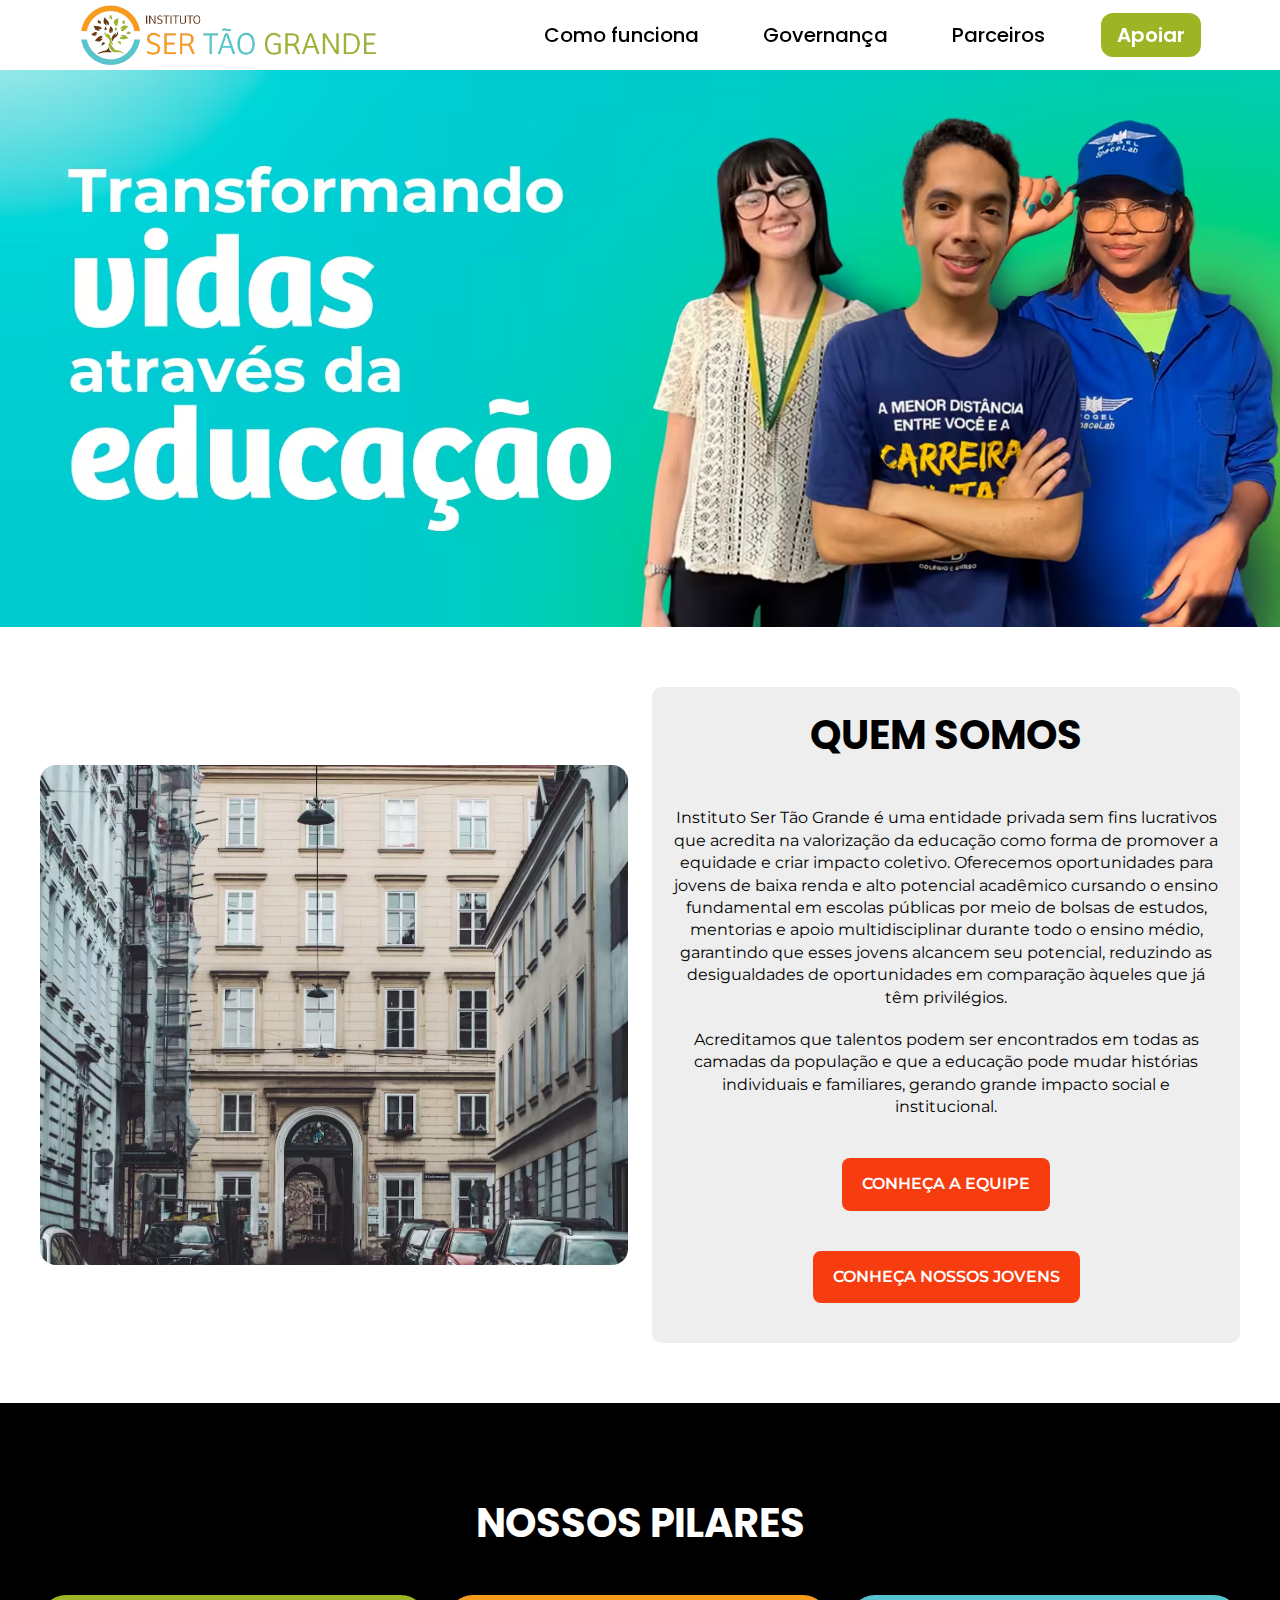
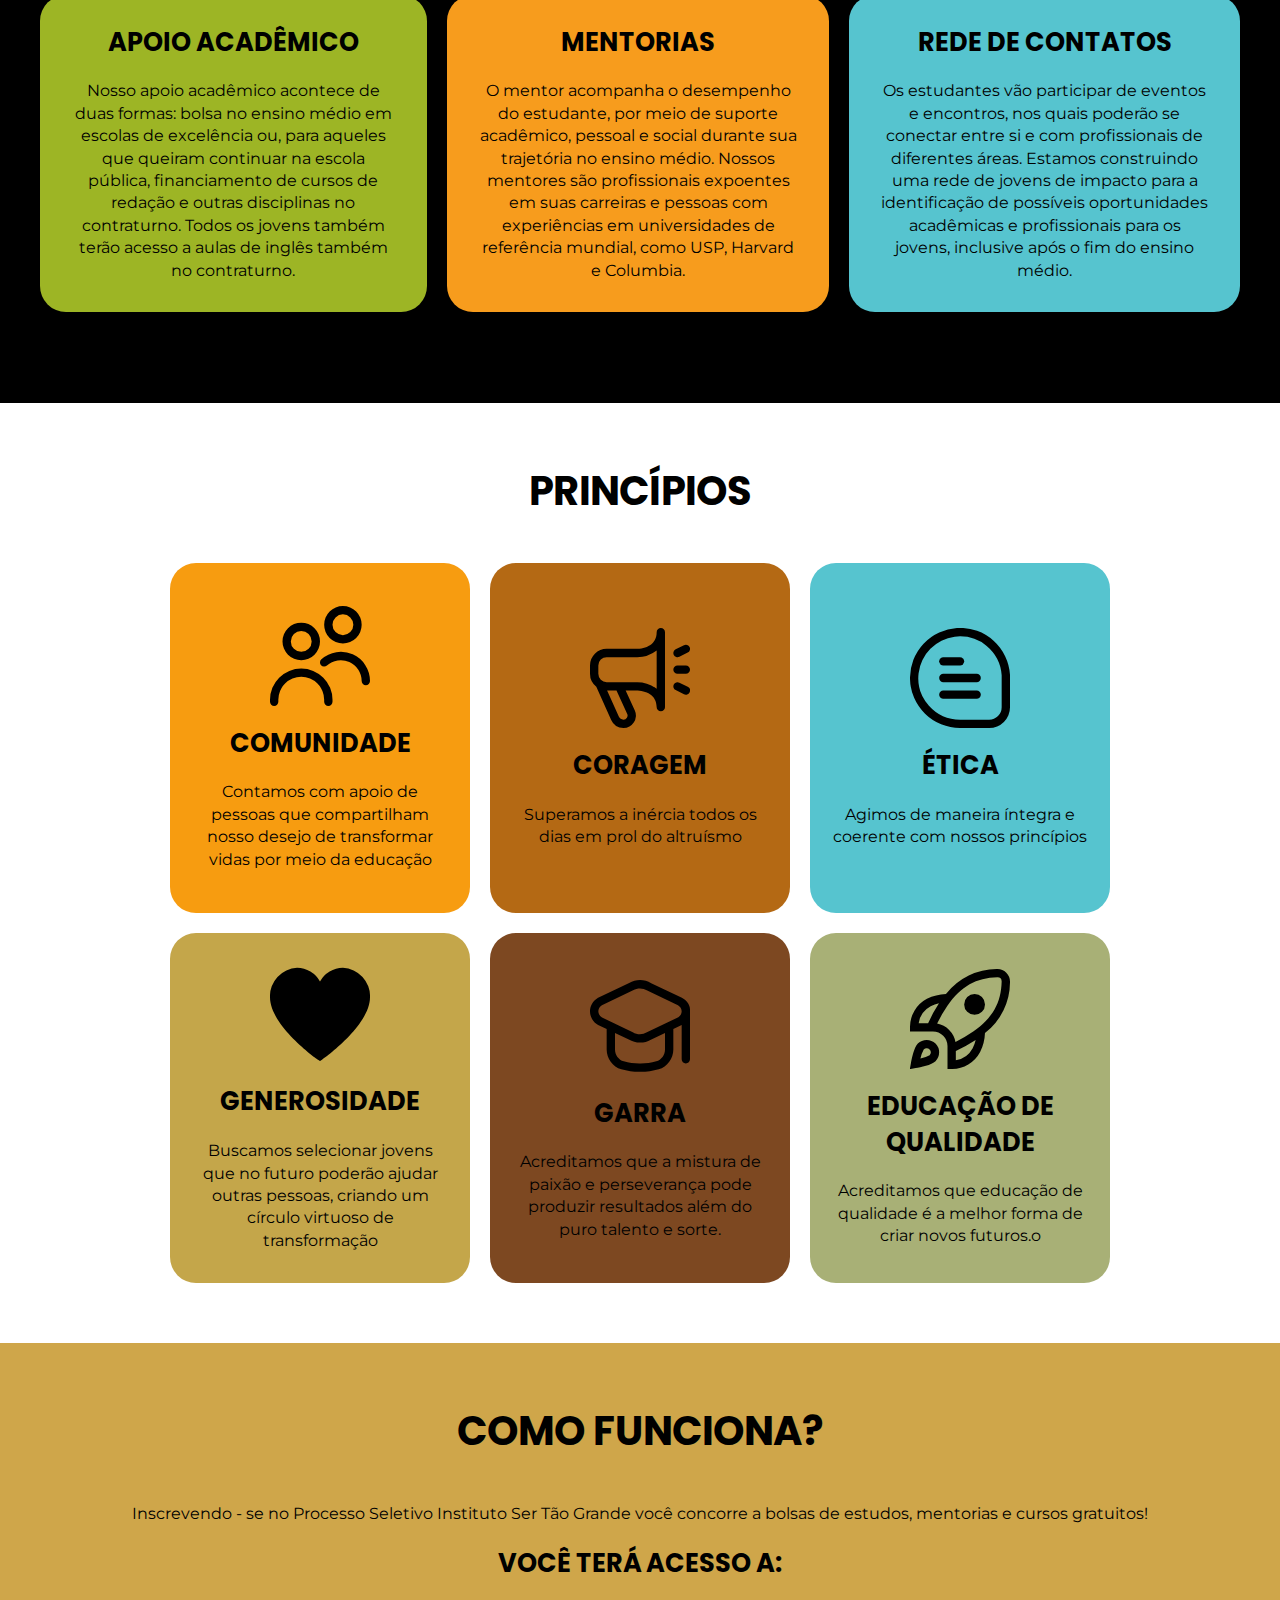
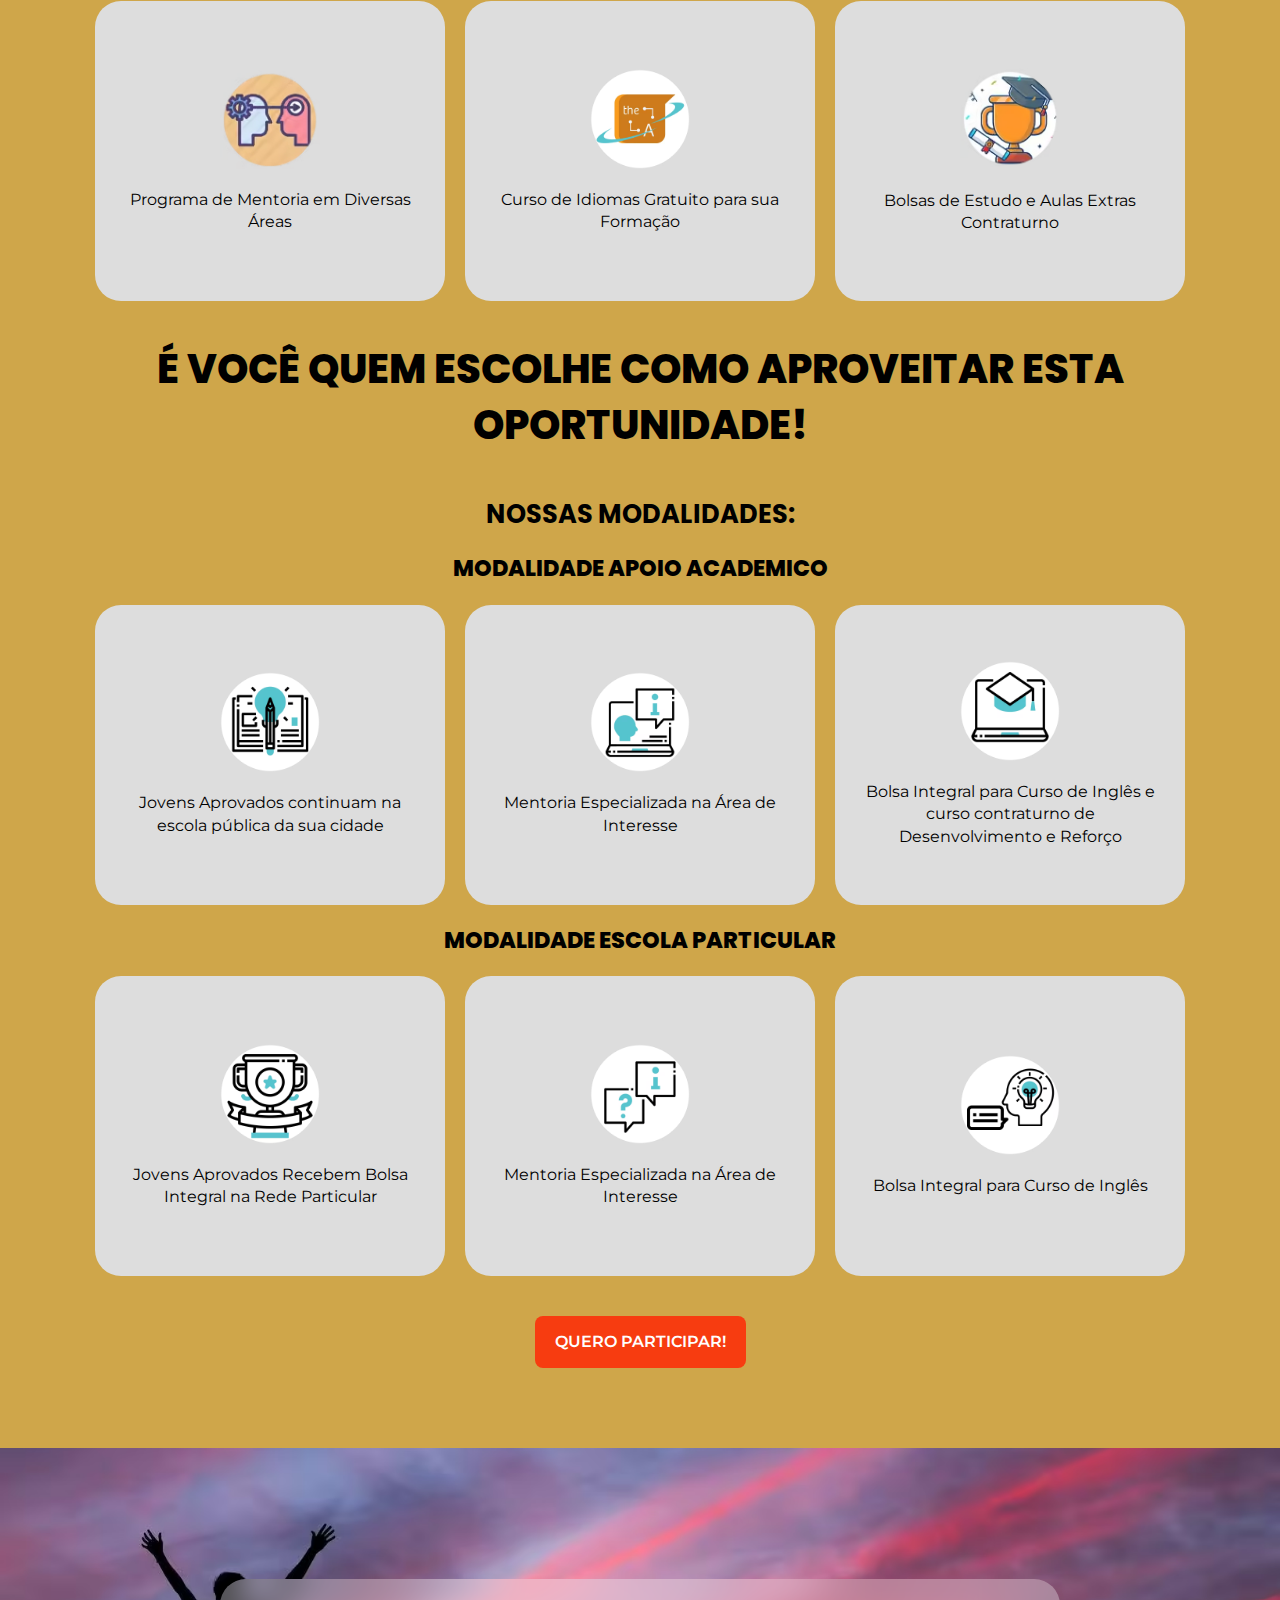
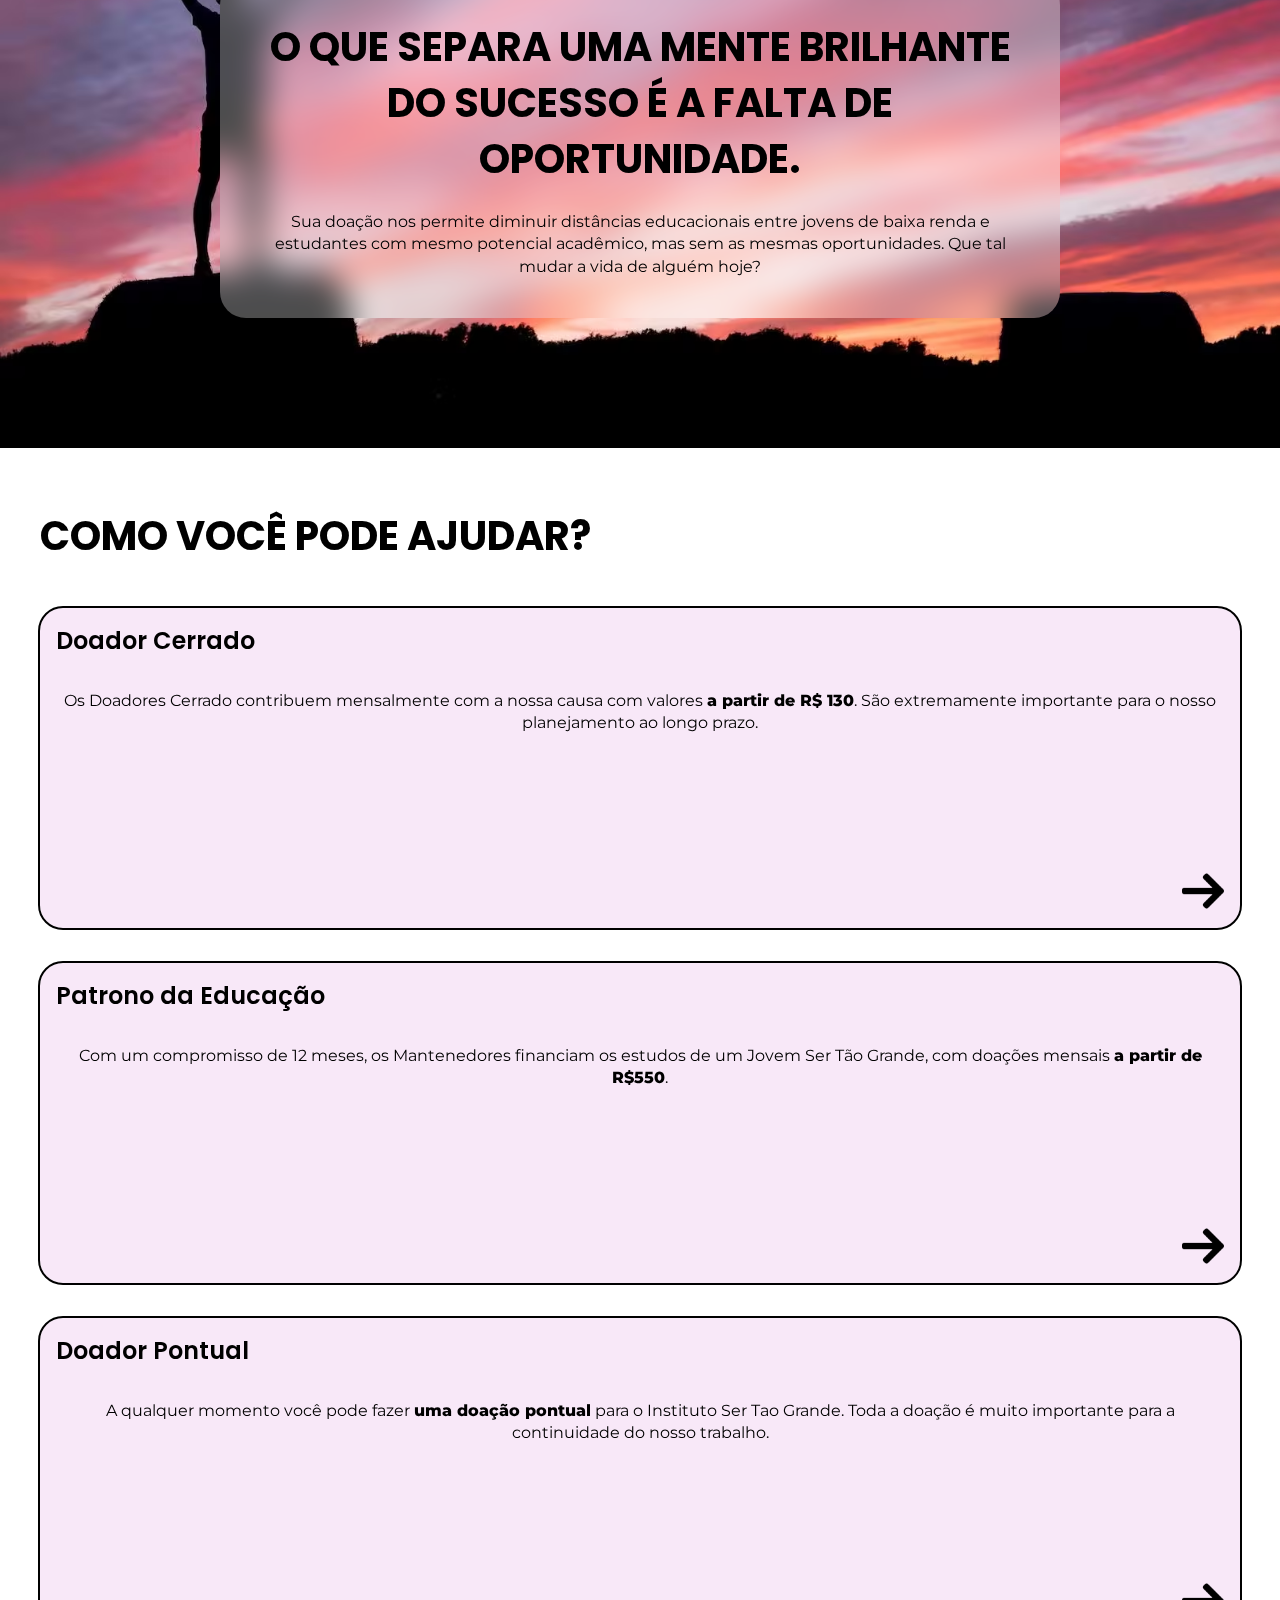
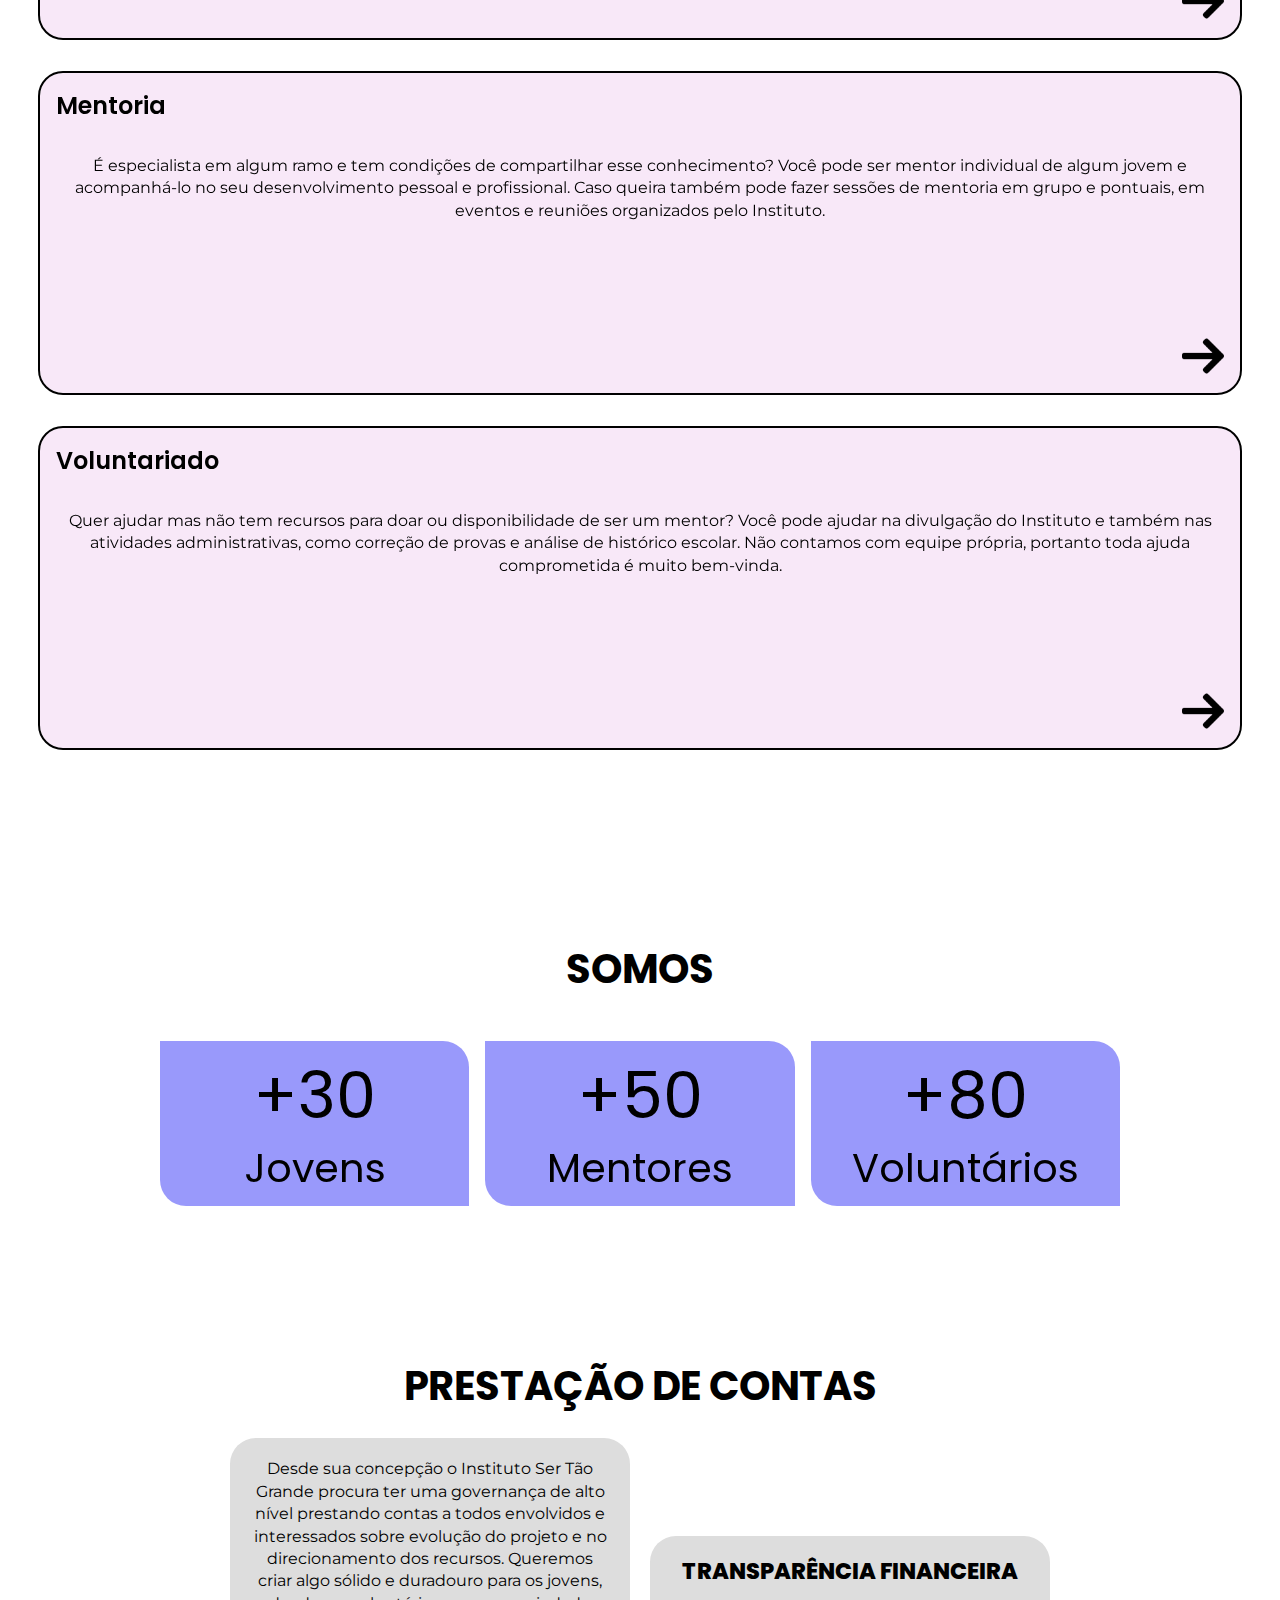
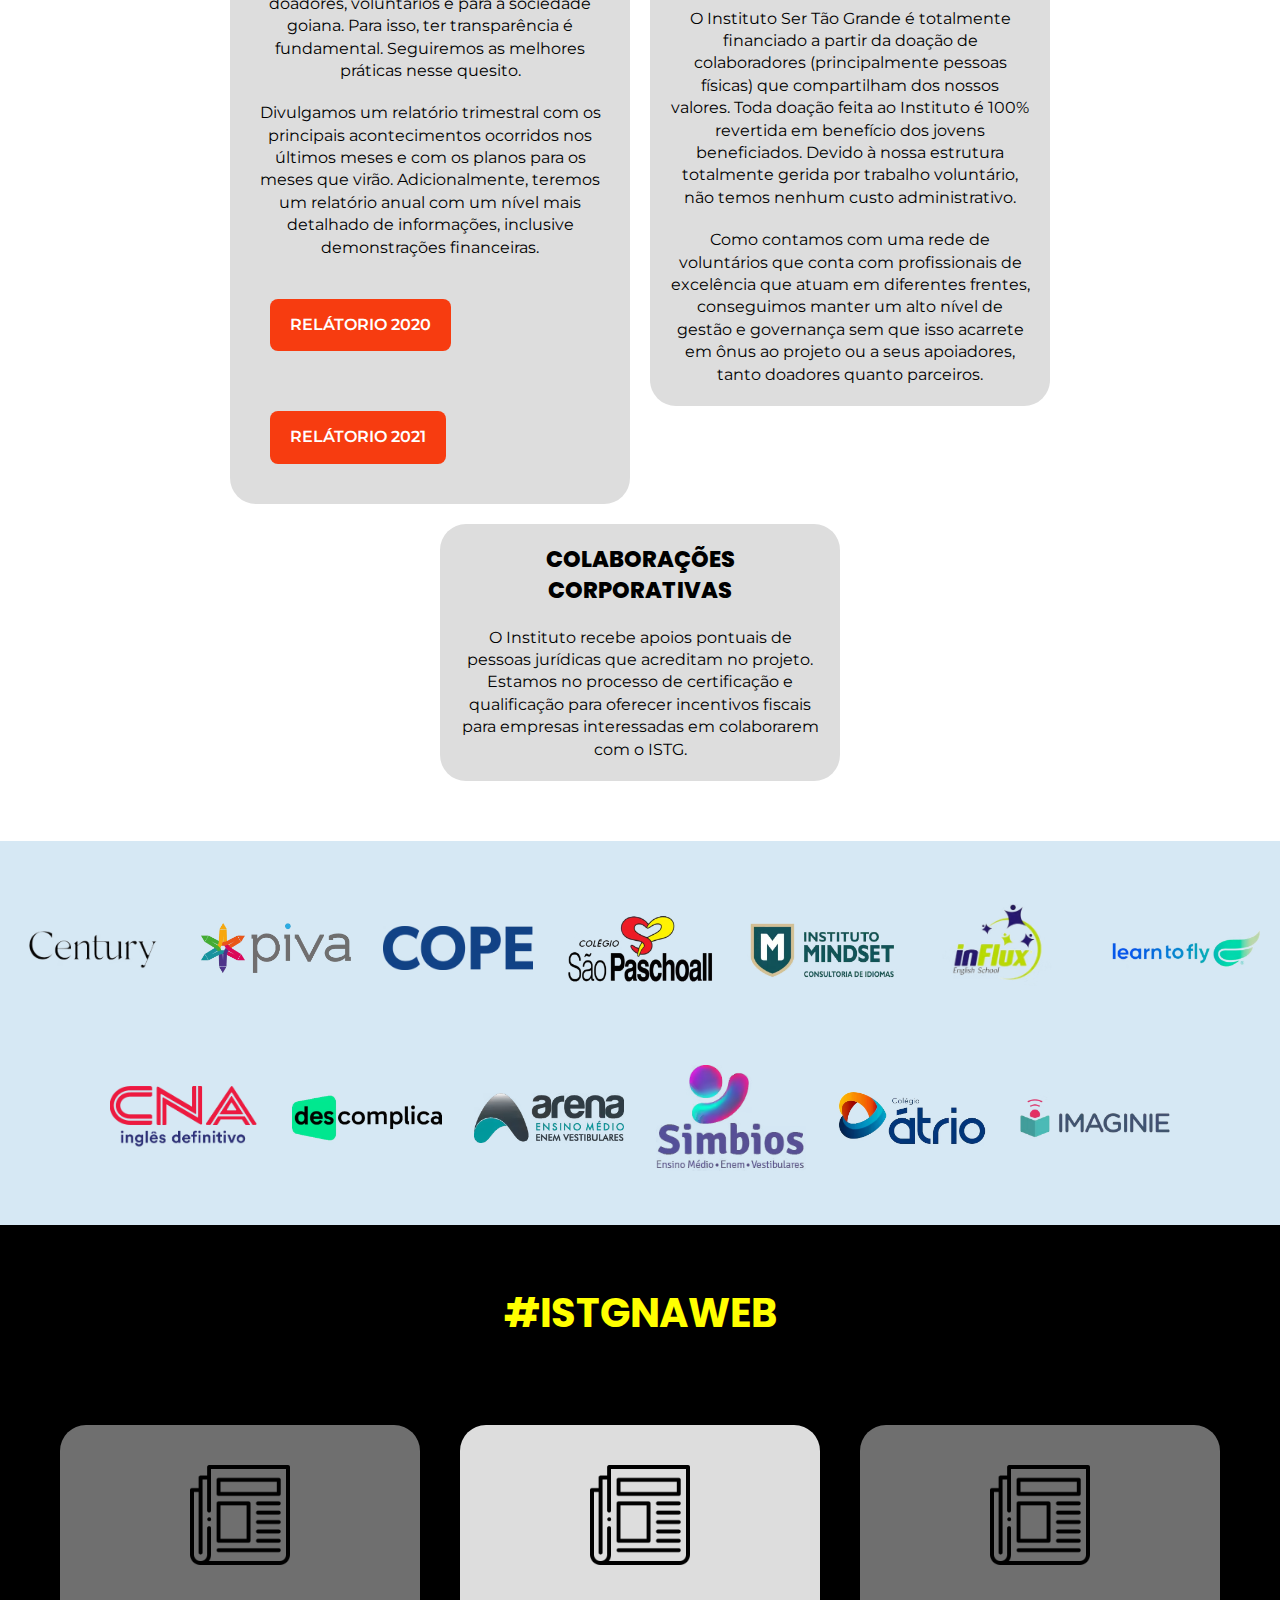
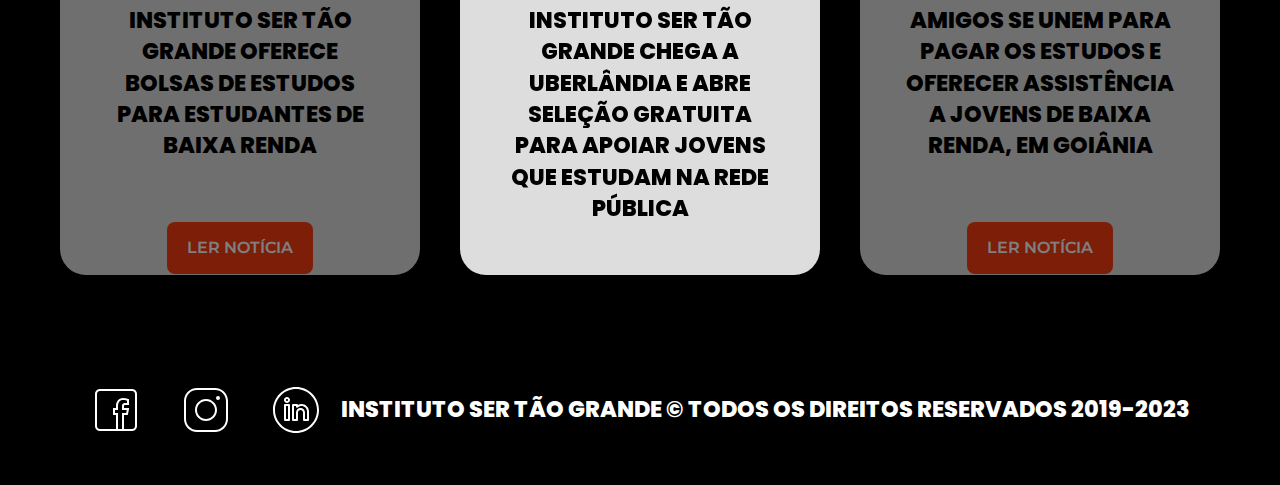
<file: index.html>
<!DOCTYPE html>
<html lang="pt-br">
	<head>
		<meta charset="UTF-8" />
		<link rel="preconnect" href="https://fonts.googleapis.com" />
		<link rel="preconnect" href="https://fonts.gstatic.com" crossorigin />

		<meta http-equiv="X-UA-Compatible" content="IE=edge" />
		<meta name="viewport" content="width=device-width, initial-scale=1.0" />
		<meta rel="canonical" href="https://institutosertaogrande.org" />
		<meta
			name="description"
			content="Instituto Ser Tão Grande é uma ONG de Goiânia e Uberlândia que fomenta educação de qualidade e oportunidades para jovens do 9ºano"
		/>
		<meta
			name="keywords"
			content="instituto ser tão grande, vestibular, educação, oportunidade, goiânia, uberlândia, instituto, ensino médio, baixa renda, ensino fundamental, disciplinas, voluntário"
		/>

		<meta property="og:locale" content="pt_BR" />
		<meta property="og:type" content="website" />
		<meta
			property="og:title"
			content="Bolsas de estudos - Impulsionando Jovens Talentos do Interior do Brasil"
		/>
		<meta
			property="og:description"
			content="Instituto Ser Tão Grande é uma ONG de Goiânia e Uberlândia que fomenta educação de qualidade e oportunidades para jovens do 9ºano"
		/>
		<meta property="og:url" content="https://institutosertaogrande.org/" />
		<meta property="og:site_name" content="Instituto Ser Tão Grande" />
		<link rel="icon" href="./img/Mobile/logo-mobile.avif" type="image.avif" />

		<link rel="preconnect" href="https://fonts.googleapis.com" />
		<link rel="preconnect" href="https://fonts.gstatic.com" crossorigin />
		<link rel="preload" href="./css/global.css" as="style" />
		<link rel=" stylesheet" href="./css/global.css" />

		<title>ISTG | Bolsas de estudos e monitoria escolar</title>
	</head>

	<body>
		<header class="headerContent">
			<section class="infoContent">
				<picture class="infoContent__logo">
					<source
						srcset="./img/Mobile/logo-mobile.avif"
						media="(max-width: 768px)"
						width="200px"
						height="200px"
					/>
					<img
						src=" ./img/Desktop/logo-desktop.avif"
						width="500px"
						height="100px"
						alt="Instituto Ser Tão Grande"
					/>
				</picture>

				<nav class="infoContent__menu" aria-label="Menu de Navegação">
					<ul>
						<li><a href="#howitworks">Como funciona</a></li>
						<li><a href="#governance">Governança</a></li>
						<li><a href="#partner">Parceiros</a></li>
						<li><a href="#donation" id="buttonLink">Apoiar</a></li>
					</ul>
				</nav>
			</section>
		</header>

		<section class="bannerContent" aria-label="Banner de nossas campanhas">
			<img
				role="banner"
				src="./img/Desktop/bg.avif"
				alt="Transformando vidas através da educação"
				width="1720px"
				height="749px"
			/>
		</section>

		<article class="aboutContent container" aria-labelledby="quem-somos">
			<picture class="aboutContent__image">
				<img
					src="./img/Desktop/quemsomos.avif"
					width="1333px"
					height="2000px"
					alt="Estante cor marrom no estilo rustica amadeirada cheia de livros"
				/>
			</picture>
			<section class="aboutContent__text">
				<h2 id="quem-somos" class="title">Quem somos</h2>
				<p>
					Instituto Ser Tão Grande é uma entidade privada sem fins lucrativos
					que acredita na valorização da educação como forma de promover a
					equidade e criar impacto coletivo. Oferecemos oportunidades para
					jovens de baixa renda e alto potencial acadêmico cursando o ensino
					fundamental em escolas públicas por meio de bolsas de estudos,
					mentorias e apoio multidisciplinar durante todo o ensino médio,
					garantindo que esses jovens alcancem seu potencial, reduzindo as
					desigualdades de oportunidades em comparação àqueles que já têm
					privilégios.
				</p>

				<p>
					Acreditamos que talentos podem ser encontrados em todas as camadas da
					população e que a educação pode mudar histórias individuais e
					familiares, gerando grande impacto social e institucional.
				</p>
				<div class="containerButton">
					<a class="globalButton" href="#">Conheça a equipe</a>
					<a class="globalButton" href="#">Conheça nossos jovens</a>
				</div>
			</section>
		</article>

		<section class="aboutPilars container" aria-label="Nossos Pílares">
			<h2 class="title">Nossos pilares</h2>
			<div class="card-content">
				<div class="aboutPilars--card">
					<h3 class="title-secondary">Apoio Acadêmico</h3>
					<p>
						Nosso apoio acadêmico acontece de duas formas: bolsa no ensino médio
						em escolas de excelência ou, para aqueles que queiram continuar na
						escola pública, financiamento de cursos de redação e outras
						disciplinas no contraturno. Todos os jovens também terão acesso a
						aulas de inglês também no contraturno.
					</p>
				</div>
				<div class="aboutPilars--card">
					<h3 class="title-secondary">Mentorias</h3>
					<p>
						O mentor acompanha o desempenho do estudante, por meio de suporte
						acadêmico, pessoal e social durante sua trajetória no ensino médio.
						Nossos mentores são profissionais expoentes em suas carreiras e
						pessoas com experiências em universidades de referência mundial,
						como USP, Harvard e Columbia.
					</p>
				</div>
				<div class="aboutPilars--card">
					<h3 class="title-secondary">Rede de contatos</h3>
					<p>
						Os estudantes vão participar de eventos e encontros, nos quais
						poderão se conectar entre si e com profissionais de diferentes
						áreas. Estamos construindo uma rede de jovens de impacto para a
						identificação de possíveis oportunidades acadêmicas e profissionais
						para os jovens, inclusive após o fim do ensino médio.
					</p>
				</div>
			</div>
		</section>

		<section
			class="aboutPrinciples container card-content"
			aria-label="Princípios"
		>
			<h2 class="title">Princípios</h2>
			<section class="grid-layout">
				<div class="card-content aboutPrinciples--card">
					<div class="icon">
						<img
							src="./img/icons/Comunidade.svg"
							width="128px"
							height="128px"
							alt="Ícone de duas pessoas uma ao lado da outra"
						/>
					</div>
					<h3 class="title-secondary">Comunidade</h3>
					<p>
						Contamos com apoio de pessoas que compartilham nosso desejo de
						transformar vidas por meio da educação
					</p>
				</div>

				<div class="card-content aboutPrinciples--card">
					<div class="icon">
						<img
							src="./img/icons/Coragem.svg"
							width="128px"
							height="128px"
							alt="Ícone de um megafone"
						/>
					</div>
					<h3 class="title-secondary">Coragem</h3>
					<p>Superamos a inércia todos os dias em prol do altruísmo</p>
				</div>

				<div class="card-content aboutPrinciples--card">
					<div class="icon">
						<img
							src="./img/icons/Etica.svg"
							width="128px"
							height="128px"
							alt="Ícone de um balão de texto"
						/>
					</div>
					<h3 class="title-secondary">Ética</h3>
					<p>Agimos de maneira íntegra e coerente com nossos princípios</p>
				</div>

				<div class="card-content aboutPrinciples--card">
					<div class="icon">
						<img
							src="./img/icons/Generosidade.svg"
							width="128px"
							height="128px"
							alt="Ícone de um coração"
						/>
					</div>
					<h3 class="title-secondary">Generosidade</h3>
					<p>
						Buscamos selecionar jovens que no futuro poderão ajudar outras
						pessoas, criando um círculo virtuoso de transformação
					</p>
				</div>

				<div class="card-content aboutPrinciples--card">
					<div class="icon">
						<img
							src="./img/icons/Garra.svg"
							width="128px"
							height="128px"
							alt="Ícone de um chapeu de formatura"
						/>
					</div>
					<h3 class="title-secondary">Garra</h3>
					<p>
						Acreditamos que a mistura de paixão e perseverança pode produzir
						resultados além do puro talento e sorte.
					</p>
				</div>

				<div class="card-content aboutPrinciples--card">
					<div class="icon">
						<img
							src="./img/icons/Qualidade.svg"
							width="128px"
							height="128px"
							alt="Ícone de um foguete decolando"
						/>
					</div>
					<h3 class="title-secondary">Educação de qualidade</h3>
					<p>
						Acreditamos que educação de qualidade é a melhor forma de criar
						novos futuros.o
					</p>
				</div>
			</section>
		</section>

		<main>
			<article
				class="aboutWorks container"
				id="howitworks"
				aria-label="Como-funciona?"
			>
				<section class="aboutWorks__intro">
					<h2 class="title title-secondar">Como funciona?</h2>
					<p>
						Inscrevendo - se no Processo Seletivo Instituto Ser Tão Grande você
						concorre a bolsas de estudos, mentorias e cursos gratuitos!
					</p>
					<h3 id="acesso" class="title-secondary">Você terá acesso a:</h3>
					<section class="card-content card-wrapper">
						<div class="card-content-inside card-content">
							<div class="icon">
								<img
									src="./img/icons/Mentoria.avif"
									alt="Ícone de duas pessoas sincronizadas intelectualmente através da mentoria"
									width="106px"
									height="105px"
								/>
							</div>
							<p>Programa de Mentoria em Diversas Áreas</p>
						</div>
						<div class="card-content-inside card-content">
							<div class="icon">
								<img
									src="./img/icons/Linguas.avif"
									alt="Ícone de uma lista em ingles "
									width="106px"
									height="105px"
								/>
							</div>
							<p>Curso de Idiomas Gratuito para sua Formação</p>
						</div>
						<div class="card-content-inside card-content">
							<div class="icon">
								<img
									src="./img/icons/Bolsas.avif"
									width="106px"
									height="105px"
									alt="Ícone de um troféu por se graduar "
								/>
							</div>
							<p>Bolsas de Estudo e Aulas Extras Contraturno</p>
						</div>
					</section>
				</section>
				<section class="aboutWorks__modalities">
					<h2 class="title title-modalities">
						É você quem escolhe como aproveitar esta oportunidade!
					</h2>
					<h3 class="title-secondary">Nossas modalidades:</h3>
					<section class="Modalities--academic">
						<h4 class="title-tertiary">Modalidade apoio academico</h4>
						<section class="card-content card-wrapper">
							<div class="card-content-inside card-content">
								<div class="icon">
									<img
										src="./img/icons/Escola-publica.avif"
										width="106px"
										height="105px"
										alt="Ícone de um livro aberto com um lapís no meio"
									/>
								</div>
								<p>
									Jovens Aprovados continuam na escola pública da sua cidade
								</p>
							</div>
							<div class="card-content-inside card-content">
								<div class="icon">
									<img
										src="./img/icons/Mentoria-online.avif"
										width="106px"
										height="105px"
										alt="Ícone de um notebook com um balão de texto saindo da tela."
									/>
								</div>
								<p>Mentoria Especializada na Área de Interesse</p>
							</div>
							<div class="card-content-inside card-content">
								<div class="icon">
									<img
										src="./img/icons/Linguas-online.avif"
										width="106px"
										height="105px"
										alt="Ícone de um notebook com um chapéu de graduando na parte superior da tela."
									/>
								</div>
								<p>
									Bolsa Integral para Curso de Inglês e curso contraturno de
									Desenvolvimento e Reforço
								</p>
							</div>
						</section>
					</section>
					<section class="Modalities--academic">
						<h4 class="title-tertiary">Modalidade Escola Particular</h4>
						<section class="card-content card-wrapper">
							<div class="card-content-inside card-content">
								<div class="icon">
									<img
										src="./img/icons/Bolsa-integral.avif"
										width="106px"
										height="105px"
										alt="Ícone de um troféu de ganhador"
									/>
								</div>
								<p>
									Jovens Aprovados Recebem Bolsa Integral na Rede Particular
								</p>
							</div>
							<div class="card-content-inside card-content">
								<div class="icon">
									<img
										src="./img/icons/Mentoria-Presencial.avif"
										width="106px"
										height="105px"
										alt="Ícone de dois balões de texto"
									/>
								</div>
								<p>Mentoria Especializada na Área de Interesse</p>
							</div>
							<div class="card-content-inside card-content">
								<div class="icon">
									<img
										src="./img/icons/Linguas-presenciall.avif"
										width="106px"
										height="105px"
										alt="Ícone de uma pessoa com uma lampada na mente falando."
									/>
								</div>
								<p>Bolsa Integral para Curso de Inglês</p>
							</div>
						</section>
					</section>
				</section>
				<a
					class="globalButton"
					href="https://docs.google.com/forms/d/e/1FAIpQLScRsp3mkY_Sa-M4HvVHWEIqZzgh2W8BucN3vKjPEQLiWUqivw/closedform"
					target="_blank"
					>Quero participar!</a
				>
			</article>

			<article class="aboutCite container" aria-labelledby="Nosso-lema">
				<section class="aboutCite__info">
					<h1 class="title" id="Nosso-lema">
						O que separa uma mente brilhante do sucesso é a falta de
						oportunidade.
					</h1>
					<p>
						Sua doação nos permite diminuir distâncias educacionais entre jovens
						de baixa renda e estudantes com mesmo potencial acadêmico, mas sem
						as mesmas oportunidades. Que tal mudar a vida de alguém hoje?
					</p>
				</section>
			</article>

			<section
				class="aboutDonate container"
				id="donation"
				aria-label="Como-ajudar"
			>
				<h2 class="title title-secondar">Como você pode ajudar?</h2>

				<input type="radio" name="slider" id="item-1" checked />
				<input type="radio" name="slider" id="item-2" />
				<input type="radio" name="slider" id="item-3" />
				<input type="radio" name="slider" id="item-4" />
				<input type="radio" name="slider" id="item-5" />

				<div class="cards--donates">
					<label class="card--donate" for="item-1" id="help-1">
						<h3>Doador Cerrado</h3>
						<p>
							Os Doadores Cerrado contribuem mensalmente com a nossa causa com
							valores <strong>a partir de R$ 130</strong>. São extremamente
							importante para o nosso planejamento ao longo prazo.
						</p>

						<div class="navigation">
							<a
								href="https://grifa.me/campanha/natal-instituto-ser-tao-grande/doar"
								target="_blank"
							>
								<img
									src="./img/icons/arrow.avif"
									title="Saiba Mais"
									width="50px"
									height="50px"
									alt="https://grifa.me/campanha/natal-instituto-ser-tao-grande/doar"
								/>
							</a>
						</div>
					</label>

					<label class="card--donate" for="item-2" id="help-2">
						<h3>Patrono da Educação</h3>
						<p>
							Com um compromisso de 12 meses, os Mantenedores financiam os
							estudos de um Jovem Ser Tão Grande, com doações mensais
							<strong>a partir de R$550</strong>.
						</p>

						<div class="navigation">
							<a
								href="https://grifa.me/campanha/natal-instituto-ser-tao-grande/doar"
								target="_blank"
							>
								<img
									src="./img/icons/arrow.avif"
									title="Saiba Mais"
									width="50px"
									height="50px"
									alt="https://grifa.me/campanha/natal-instituto-ser-tao-grande/doar"
								/>
							</a>
						</div>
					</label>

					<label class="card--donate" for="item-3" id="help-3">
						<h3>Doador Pontual</h3>
						<p>
							A qualquer momento você pode fazer
							<strong>uma doação pontual</strong> para o Instituto Ser Tao
							Grande. Toda a doação é muito importante para a continuidade do
							nosso trabalho.
						</p>

						<div class="navigation">
							<a
								href="https://grifa.me/campanha/natal-instituto-ser-tao-grande/doar"
								target="_blank"
							>
								<img
									src="./img/icons/arrow.avif"
									title="Saiba Mais"
									width="50px"
									height="50px"
									alt="https://grifa.me/campanha/natal-instituto-ser-tao-grande/doar"
								/>
							</a>
						</div>
					</label>

					<label class="card--donate" for="item-4" id="help-4">
						<h3>Mentoria</h3>
						<p>
							É especialista em algum ramo e tem condições de compartilhar esse
							conhecimento? Você pode ser mentor individual de algum jovem e
							acompanhá-lo no seu desenvolvimento pessoal e profissional. Caso
							queira também pode fazer sessões de mentoria em grupo e pontuais,
							em eventos e reuniões organizados pelo Instituto.
						</p>
						<div class="navigation">
							<a
								href="https://docs.google.com/forms/d/e/1FAIpQLSfMbJ-Xw0Dyy92Dk9r_frgq3X2Jd-e4craJeuoKh6v98M1AQg/viewform"
								target="_blank"
							>
								<img
									src="./img/icons/arrow.avif"
									width="50px"
									height="50px"
									title="Saiba Mais"
									alt="https://docs.google.com/forms/d/e/1FAIpQLSfMbJ-Xw0Dyy92Dk9r_frgq3X2Jd-e4craJeuoKh6v98M1AQg/viewform"
								/>
							</a>
						</div>
					</label>

					<label class="card--donate" for="item-5" id="help-5">
						<h3>Voluntariado</h3>
						<p>
							Quer ajudar mas não tem recursos para doar ou disponibilidade de
							ser um mentor? Você pode ajudar na divulgação do Instituto e
							também nas atividades administrativas, como correção de provas e
							análise de histórico escolar. Não contamos com equipe própria,
							portanto toda ajuda comprometida é muito bem-vinda.
						</p>

						<div class="navigation">
							<a
								href="https://docs.google.com/forms/d/e/1FAIpQLSfMbJ-Xw0Dyy92Dk9r_frgq3X2Jd-e4craJeuoKh6v98M1AQg/viewform"
								target="_blank"
							>
								<img
									src="./img/icons/arrow.avif"
									title="Saiba Mais"
									width="50px"
									height="50px"
									alt="https://docs.google.com/forms/d/e/1FAIpQLSfMbJ-Xw0Dyy92Dk9r_frgq3X2Jd-e4craJeuoKh6v98M1AQg/viewform"
								/>
							</a>
						</div>
					</label>
				</div>
			</section>

			<section class="aboutNumbers container" aria-label="Nossos números">
				<h2 class="title">Somos</h2>
				<div class="aboutNumbers__content">
					<div class="numbers">
						<span class="contagem">30</span>
						<h3>Jovens</h3>
					</div>

					<div class="numbers">
						<span class="contagem">50</span>
						<h3>Mentores</h3>
					</div>

					<div class="numbers">
						<span class="contagem">80</span>
						<h3>Voluntários</h3>
					</div>
				</div>
			</section>
			<!-- <section class="aboutQuestion"></section> video -->
		</main>

		<div class="modal--wrapper" aria-label="Inscreva - se em nossa newsletter">
			<div class="modal__content">
				<div class="modal--top">
					<button class="closeModal">
						<img
							class="iconClose"
							src="./img/icons/closeIcon.svg"
							alt="Fechar Pop-up"
						/>
					</button>
				</div>
				<form class="modal--form" id="join-newsletter">
					<figure>
						<img src="./img/icons/envelope.avif" alt="ícone de e-mail" />

						<figcaption>Inscreva-se</figcaption>

						<p>Inscreva-se em nossa newsletter e fique atualizado!</p>
					</figure>

					<div class="group--field-btn">
						<input
							type="email"
							name="email"
							id="email"
							placeholder="Seu E-mail"
						/>

						<button id="btn-register" type="submit">Inscrever-se</button>
					</div>
				</form>
			</div>
		</div>

		<article
			class="aboutGovernance container"
			id="governance"
			aria-label="Finanças"
		>
			<h2 class="title">Prestação de contas</h2>
			<section class="aboutFinance" aria-label="Explicando nossas finanças">
				<section class="box">
					<p>
						Desde sua concepção o Instituto Ser Tão Grande procura ter uma
						governança de alto nível prestando contas a todos envolvidos e
						interessados sobre evolução do projeto e no direcionamento dos
						recursos. Queremos criar algo sólido e duradouro para os jovens,
						doadores, voluntários e para a sociedade goiana. Para isso, ter
						transparência é fundamental. Seguiremos as melhores práticas nesse
						quesito.
					</p>
					<p>
						Divulgamos um relatório trimestral com os principais acontecimentos
						ocorridos nos últimos meses e com os planos para os meses que virão.
						Adicionalmente, teremos um relatório anual com um nível mais
						detalhado de informações, inclusive demonstrações financeiras.
					</p>
					<a
						class="globalButton"
						href="https://drive.google.com/file/d/1ktUAN3JzfAdjT0soBkrPYnHVnGMlv3Q8/view?usp=sharing"
						target="_blank"
						>Relátorio 2020</a
					>
					<a
						class="globalButton"
						href="https://drive.google.com/file/d/1JGKMfusWYr88parwOwgIsfUryFniAevN/view?usp=sharing"
						target="_blank"
						>Relátorio 2021</a
					>
				</section>
				<section class="box" aria-labelledby="Transparência">
					<h2 id="Transparência" class="title-tertiary">
						Transparência financeira
					</h2>
					<p>
						O Instituto Ser Tão Grande é totalmente financiado a partir da
						doação de colaboradores (principalmente pessoas físicas) que
						compartilham dos nossos valores. Toda doação feita ao Instituto é
						100% revertida em benefício dos jovens beneficiados. Devido à nossa
						estrutura totalmente gerida por trabalho voluntário, não temos
						nenhum custo administrativo.
					</p>
					<p>
						Como contamos com uma rede de voluntários que conta com
						profissionais de excelência que atuam em diferentes frentes,
						conseguimos manter um alto nível de gestão e governança sem que isso
						acarrete em ônus ao projeto ou a seus apoiadores, tanto doadores
						quanto parceiros.
					</p>
				</section>
				<section class="box" aria-labelledby="Colaborações">
					<h2 id="Colaborações" class="title-tertiary">
						Colaborações corporativas
					</h2>
					<p>
						O Instituto recebe apoios pontuais de pessoas jurídicas que
						acreditam no projeto. Estamos no processo de certificação e
						qualificação para oferecer incentivos fiscais para empresas
						interessadas em colaborarem com o ISTG.
					</p>
				</section>
			</section>
		</article>

		<section
			class="aboutPartner container"
			id="partner"
			aria-label="Nossos parceiros"
		>
			<img
				src="./img/parceiros/Century.avif"
				width="125px"
				height="125px"
				alt="Century"
			/>
			<img
				src="./img/parceiros/piva.avif"
				width="125px"
				height="125px"
				alt="Piva"
			/>
			<img
				src="./img/parceiros/cope.avif"
				width="125px"
				height="125px"
				alt="Cope"
			/>
			<img
				src="./img/parceiros/spaschiall.avif"
				width="125px"
				height="125px"
				alt="São Paschoall"
			/>
			<img
				src="./img/parceiros/mindset.avif"
				width="125px"
				height="125px"
				alt="Instituto Mindset"
			/>
			<img
				src="./img/parceiros/influx.avif"
				width="125px"
				height="125px"
				alt="Influx English School"
			/>
			<img
				src="./img/parceiros/learntofly.avif"
				width="125px"
				height="125px"
				alt="Learn To Fly"
			/>
			<img
				src="./img/parceiros/cna.avif"
				width="125px"
				height="125px"
				alt="CNA"
			/>
			<img
				src="./img/parceiros/descomplica.avif"
				width="125px"
				height="125px"
				alt="Descomplica"
			/>
			<img
				src="./img/parceiros/arena.avif"
				width="125px"
				height="125px"
				alt="Arena Ensino Médio"
			/>
			<img
				src="./img/parceiros/simbios.avif"
				width="125px"
				height="125px"
				alt="Simbios Ensino Médio, Enem e vestibulares"
			/>
			<img
				src="./img/parceiros/atrio1.avif"
				width="125px"
				height="125px"
				alt="Colégio Atrio"
			/>
			<img
				src="./img/parceiros/imagine.avif"
				width="125px"
				height="125px"
				alt="Imagine"
			/>
		</section>
		<!-- <section class="aboutNotice"></section> -->

		<section class="aboutNotice" aria-label="ISTGnaWeb">
			<h2 class="title container">#ISTGnaWeb</h2>
			<section class="aboutNotice--container container">
				<div class="aboutNotice--content">
					<div class="icon">
						<img
							src="./img/icons/newspaper.avif"
							width="50px"
							height="50px"
							alt="Ícone de jornal"
						/>
					</div>
					<h2 class="title-tertiary">
						Instituto Ser Tão Grande chega a Uberlândia e abre seleção gratuita
						para apoiar jovens que estudam na rede pública
					</h2>
					<a
						class="globalButton"
						href="https://revistacultnet.com.br/2020/08/19/instituto-ser-tao-grande-chega-a-uberlandia-e-abre-selecao-gratuita-para-apoiar-jovens-que-estudam-na-rede-publica/"
						target="_blank"
						>Ler notícia</a
					>
				</div>
				<div class="aboutNotice--content">
					<div class="icon">
						<img
							src="./img/icons/newspaper.avif"
							width="50px"
							height="50px"
							alt="Ícone de jornal"
						/>
					</div>
					<h2 class="title-tertiary">
						Amigos se unem para pagar os estudos e oferecer assistência a jovens
						de baixa renda, em Goiânia
					</h2>
					<a
						class="globalButton"
						href="https://g1.globo.com/go/goias/noticia/2020/01/16/amigos-se-unem-para-pagar-os-estudos-e-oferecer-assistencia-a-jovens-de-baixa-renda-em-goiania.ghtml"
						target="_blank"
						>Ler notícia</a
					>
				</div>
				<div class="aboutNotice--content">
					<div class="icon">
						<img
							src="./img/icons/newspaper.avif"
							width="50px"
							height="50px"
							alt="Ícone de jornal"
						/>
					</div>
					<h2 class="title-tertiary">
						Estudando em casa, alunos do ensino médio precisam readaptar rotinas
						para não perder o ritmo
					</h2>
					<a
						class="globalButton"
						href="https://www.opopular.com.br/noticias/magazine/estudando-em-casa-alunos-do-ensino-m%C3%A9dio-precisam-readaptar-rotinas-para-n%C3%A3o-perder-o-ritmo-1.2025761"
						target="_blank"
						>Ler notícia</a
					>
				</div>
				<div class="aboutNotice--content">
					<div class="icon">
						<img
							src="./img/icons/newspaper.avif"
							width="50px"
							height="50px"
							alt="Ícone de jornal"
						/>
					</div>
					<h2 class="title-tertiary">
						Instituto Ser Tão Grande conecta pessoas que querem investir em
						Educação
					</h2>
					<a
						class="globalButton"
						href="https://opopular.com.br/noticias/magazine/spot-1.145070/instituto-ser-t%C3%A3o-grande-conecta-pessoas-que-querem-investir-em-educa%C3%A7%C3%A3o-1.1855891"
						target="_blank"
						>Ler notícia</a
					>
				</div>
				<div class="aboutNotice--content">
					<div class="icon">
						<img
							src="./img/icons/newspaper.avif"
							width="50px"
							height="50px"
							alt="Ícone de jornal"
						/>
					</div>
					<h2 class="title-tertiary">
						Instituto oferece bolsas de estudos para estudantes de baixa renda
					</h2>
					<a
						class="globalButton"
						href="https://altairtavares.com.br/instituto-oferece-bolsas-de-estudos-para-estudantes-de-baixa-renda/"
						target="_blank"
						>Ler notícia</a
					>
				</div>
				<div class="aboutNotice--content">
					<div class="icon">
						<img
							src="./img/icons/newspaper.avif"
							width="50px"
							height="50px"
							alt="Ícone de jornal"
						/>
					</div>
					<h2 class="title-tertiary">
						Jovem de 15 anos da capital já se beneficiou, mas meta da entidade é
						de ampliar em 1000% os investimentos para o próximo ano
					</h2>
					<a
						class="globalButton"
						href="https://www.dm.com.br/ciencia/2019/07/instituto-ser-tao-grande-oferece-bolsas-de-estudos-para-estudantes-de-baixa-renda"
						target="_blank"
						>Ler notícia</a
					>
				</div>
				<div class="aboutNotice--content">
					<div class="icon">
						<img
							src="./img/icons/newspaper.avif"
							width="50px"
							height="50px"
							alt="Ícone de jornal"
						/>
					</div>
					<h2 class="title-tertiary">
						Instituto Ser Tão Grande oferece bolsas de estudos para estudantes
						de baixa renda
					</h2>
					<a
						class="globalButton"
						href="https://www.dm.com.br/ciencia/2019/07/instituto-ser-tao-grande-oferece-bolsas-de-estudos-para-estudantes-de-baixa-renda"
						target="_blank"
						>Ler notícia</a
					>
				</div>
			</section>
		</section>

		<footer class="aboutEnd" aria-label="Nossas redes sociais">
			<section class="aboutEnd--socialmedia">
				<ul>
					<li>
						<a
							href="https://www.facebook.com/institutosertaogrande"
							target="_blank"
							><img
								src="./img/icons/facebook.svg"
								width="50px"
								height="50px"
								alt="Facebook"
						/></a>
					</li>
					<li>
						<a
							href="https://www.instagram.com/institutosertaogrande/"
							target="_blank"
							><img
								src="./img/icons/instagram.svg"
								width="50px"
								height="50px"
								alt="Instagram"
						/></a>
					</li>
					<li>
						<a
							href="https://www.linkedin.com/company/instituto-ser-tao-grande"
							target="_blank"
							><img
								src="./img/icons/linkedin.svg"
								width="50px"
								height="50px"
								alt="Linkedin"
						/></a>
					</li>
				</ul>
			</section>
			<h2 class="title-tertiary">
				Instituto Ser Tão Grande © Todos os direitos reservados 2019-2023
			</h2>
		</footer>

		<script src="./scripts/jquery.js"></script>
		<script src="./scripts/jquery-old.js"></script>
		<script src="./scripts/slick.js"></script>
		<script src="./scripts/scripts.js"></script>
		<script src="./scripts/modal.js"></script>
		<script src="./scripts/newsletter.js"></script>
	</body>
</html>
</file>
<file: css/global.css>
@import url("https://fonts.googleapis.com/css2?family=Montserrat:wght@400;800&family=Poppins:wght@400;500;600&display=swap");

/* Resetando o css */

@import "./utils/reset.css";

/* Importando componentes */

@import "./utils/components.css";

/* Layout */

@import "./utils/header.css";
@import "./utils/main.css";
@import "./utils/modal.css";

@import "./utils/responsive.css";

/* Slick import */

@import "./utils/slick.css";
@import "./utils/slick-theme.css";
</file>
